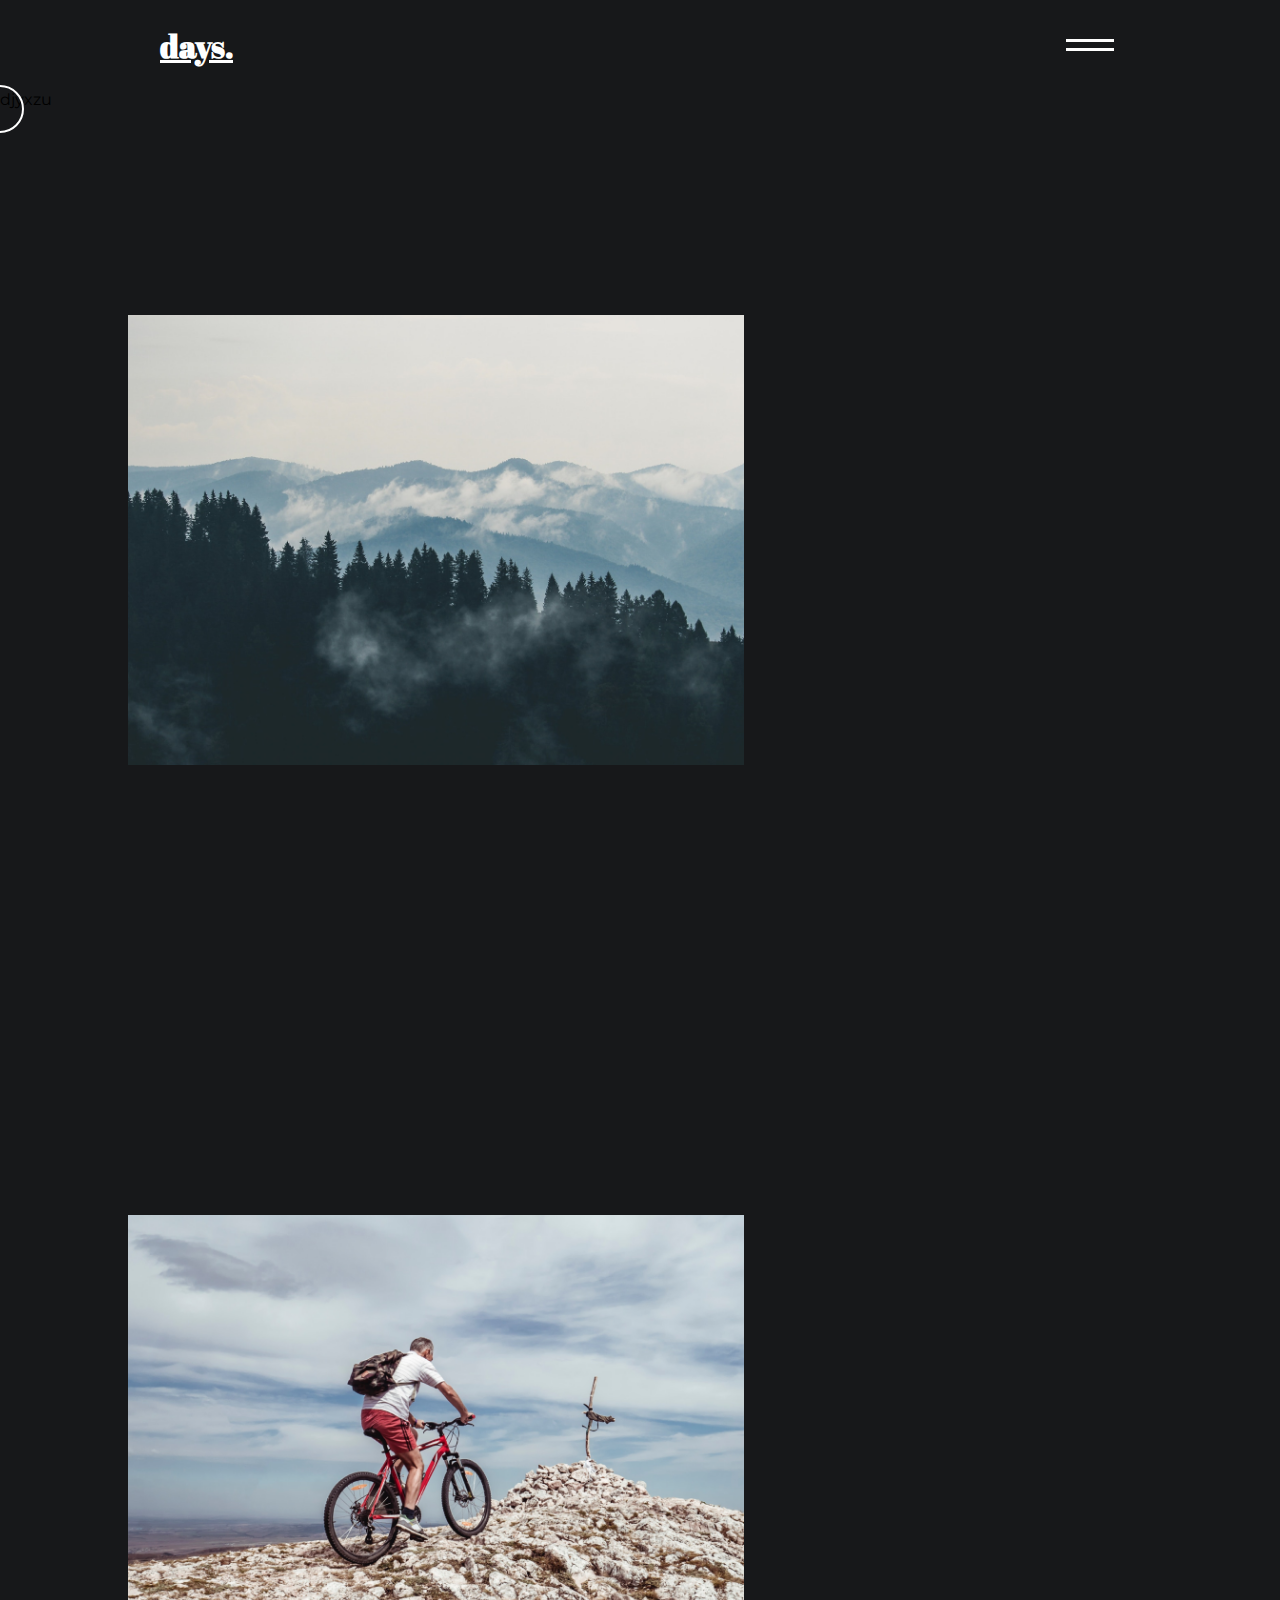
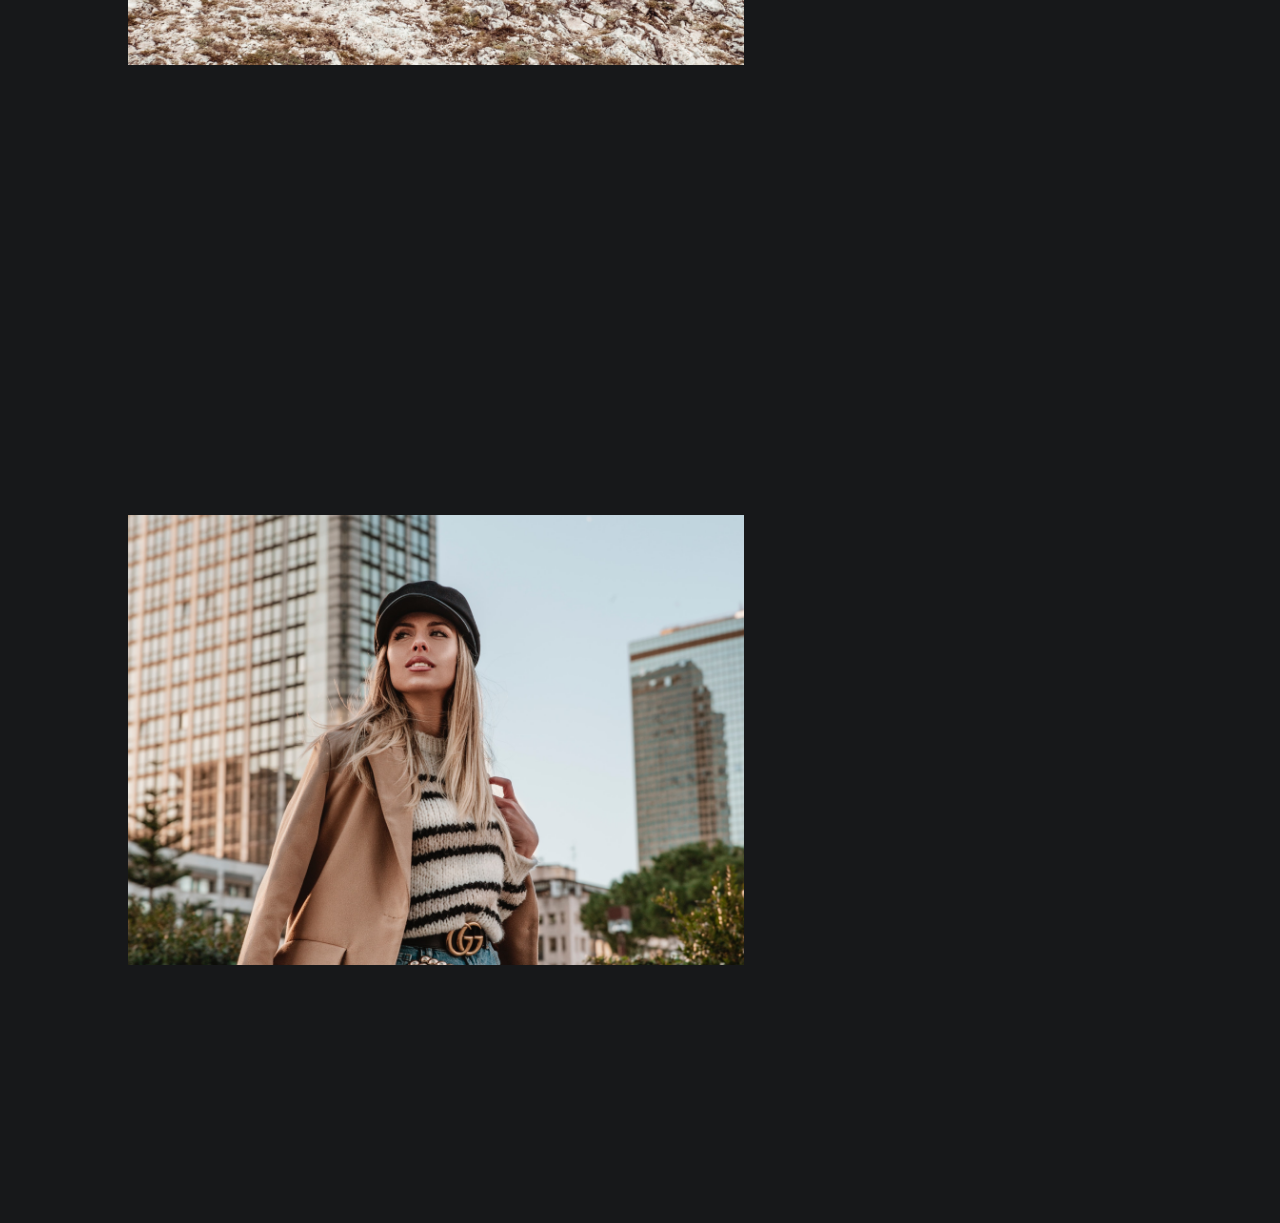
<file: index.html>
<!DOCTYPE html>
<html lang="en">
  <head>
    <meta charset="UTF-8" />
    <meta name="viewport" content="width=device-width, initial-scale=1.0" />
    <title>Travel Website</title>
    <link
      href="https://fonts.googleapis.com/css2?family=Abril+Fatface&family=Montserrat&display=swap"
      rel="stylesheet"
    />
    <link rel="stylesheet" href="/style.css" />
  </head>
  <body>
    <header class="nav-header">
      <h1><a href="./index.html" id="logo">days.</a></h1>
      <div class="burger">
        <div class="line1"></div>
        <div class="line2"></div>
      </div>
    </header>
    <main>
        <section class="mountain slide">
            <div class="hero-img">
                <img src="./img/forest.png" alt="forest image">
                <div class="reveal-image"></div>
            </div>
            <div class="hero-desc">
                <div class="title">
                    <h2>Freedom at you <span class="mountain-span"fingertips.</span></h2>
                        <div class="title-swipe t-swipe1"></div>
                </div>
                <p>Lorem ipsum dolor sit amet consectetur adipisicing elit. Facilis libero quod aliquid ipsum labore praesentium? Sint pariatur necessitatibus architecto totam.</p>
                <a class="explore mountain-explore" href="#">Explore</a>
                <div class="reveal-text"></div>
            </div>
        </section>
        <section class="hike slide">
            <div class="hero-img">
                <img src="./img/hike.png" alt="hike image">
                <div class="reveal-image"></div>
            </div>
            <div class="hero-desc">
                <div class="title">
                    <h2>Freedom at you <span class="hike-span"fingertips.</span></h2>
                        <div class="title-swipe t-swipe1"></div>
                </div>
                <p>Lorem ipsum dolor sit amet consectetur adipisicing elit. Facilis libero quod aliquid ipsum labore praesentium? Sint pariatur necessitatibus architecto totam.</p>
                <a class="explore hike-explore" href="#">Explore</a>
                <div class="reveal-text"></div>
            </div>
        </section>
        <section class="fashion slide">
            <div class="hero-img">
                <img src="./img/fashion.png" alt="fashion image">
                <div class="reveal-image"></div>
            </div>
            <div class="hero-desc">
                <div class="title">
                    <h2>Freedom at you <span class="fashion-span"fingertips.</span></h2>
                        <div class="title-swipe t-swipe1"></div>
                </div>
                <p>Lorem ipsum dolor sit amet consectetur adipisicing elit. Facilis libero quod aliquid ipsum labore praesentium? Sint pariatur necessitatibus architecto totam.</p>
                <a class="explore fashion-explore" href="#">Explore</a>
                <div class="reveal-text"></div>
            </div>
        </section>
    </main>
    <nav class="nav-bar">
        <ul class="nav-links">
            <h3>Youtube</h3>
            <h3>Instagram</h3>
            <h3>Twitter</h3>
        </ul>
        <div class="contact">
            <h2>Stay in touch.</h2>
            <p>Lorem ipsum dolor sit amet consectetur adipisicing elit. Et earum accusamus nam eos exercitationem velit magni ea repudiandae maxime tenetur.</p>
        </div>
    </nav>djyxzu
    <div class="cursor">
        <span class="cursor-text"></span>
    </div>  

    <div class="swipe swipe1"></div>
    <div class="swipe swipe2"></div>
    <div class="swipe swipe3"></div>
    <script src="/app.js"></script>
  </body>
</html>
</file>
<file: style.css>
* {
  margin: 0;
  padding: 0;
  box-sizing: border-box;
}

body {
  background: #17181a;
  font-family: "Montserrat", sans-serif;
  overflow-x: hidden;
  position: relative;
}

main {
  position: absolute;
}

#logo {
  color: white;
  font-family: "Abril Fatface", sans-serif;
}

.nav-header {
  min-height: 10vh;
  font-size: 1rem;
  display: flex;
  align-items: center;
  justify-content: space-between;
  color: white;
  width: 80%;
  margin: auto;
  padding: 0rem 2rem;
  z-index: 2;
  position: relative;
}

.line1,
.line2 {
  width: 3rem;
  height: 0.2rem;
  margin: 0.4rem;
  background: white;
  pointer-events: none;
}

.slide {
  min-height: 100vh;
  margin: 0 auto 0 auto;
  width: 80%;
  display: flex;
  justify-content: space-between;
  align-items: center;
  color: white;
  background: #17181a;
}

.hero-desc {
  display: flex;
  flex-direction: column;
  justify-content: center;
  align-items: center;
  flex: 1;
  flex-basis: 25;
  padding-left: 5rem;
  position: relative;
}

.hero-img {
  position: relative;
  flex: 1;
  flex-basis: 25rem;
  overflow: hidden;
}

.hero-img img {
  width: 100%;
  height: 100%;
  object-fit: cover;
}

.fashion-span {
  color: rgb(255, 139, 93);
}
.mountain-span {
  color: rgb(86, 124, 228);
}
.hike-span {
  color: rgb(167, 110, 231);
}

.hero-desc h2 {
  font-family: "Abril Fatface";
  font-size: 5rem;
}

.hero-desc p {
  padding: 3rem 0rem;
  font-size: 1.5rem;
  color: white;
}

.explore {
  padding: 1rem 2rem;
  background: none;
  color: white;
  border: none;
  border: 1px solid white;
  text-decoration: none;
  align-self: flex-start;
}

.nav-bar {
  position: fixed;
  top: 0;
  left: 0;
  width: 100%;
  height: 100%;
  background: white;
  display: flex;
  justify-content: space-around;
  align-items: center;
  z-index: 1;
  opacity: 1;
  clip-path: circle(50px at 100% -100%);
  -webkit-clip-path: circle(50px at 100% -100%);
}

.burger {
  cursor: pointer;
}

.nav-links {
  font-size: 3rem;
  flex-basis: 30rem;
}
.nav-links h3 {
  padding: 3rem 0rem;
}
.contact {
  flex-basis: 30rem;
}

.contact h2 {
  font-size: 3rem;
  padding: 2rem 0rem;
}

.contact p {
  font-size: 1.5rem;
  line-height: 2rem;
}

.reveal-img,
.reveal-text {
  position: absolute;
  width: 100%;
  height: 150%;
  background: #17181a;
  left: 0;
  top: -15%;
}

.cursor {
  width: 3rem;
  height: 3rem;
  border: 2px solid white;
  border-radius: 50%;
  position: absolute;
  transform: translate(-50%, -50%);
  pointer-events: none;
  transition: all 0.5s ease-in-out;
  transition-property: background, transform;
  transform-origin: 75% 75%;
}

.cursor.nav-active {
  background: rgb(88, 126, 151);
  transform: scale(3);
}

.cursor.explore-active {
  background: white;
  transform: scale(3);
}

.cursor-text {
  position: absolute;
  top: 50%;
  left: 50%;
  font-size: 0.5rem;
  transform: translate(-50%, -50%);
}

.title {
  position: relative;
  overflow: hidden;
}

.title-swipe {
  width: 100%;
  height: 100%;
  top: 0;
  left: 0;
  position: absolute;
  mix-blend-mode: darken;
  transform: translateY(100%);
}

.t-swipe1 {
  background: rgb(86, 124, 228);
}
.t-swipe2 {
  background: rgb(167, 110, 231);
}
.t-swipe3 {
  background: rgb(255, 139, 93);
}

.scrollmagic-pin-spacer {
  position: static !important;
}

body.hide {
  overflow: hidden;
}

/* Other pages*/
.fashion1,
.fashion2,
.fashion3 {
  min-height: 90vh;
  display: flex;
  justify-content: center;
  align-items: center;
  width: 70%;
  margin: auto;
  color: white;
  margin-top: 5rem;
  flex-wrap: wrap;
  position: relative;
}

.fashion-img {
  height: 70vh;
  flex-basis: 30rem;
}

.fashion-text {
  flex: 1;
  position: relative;
  flex-basis: 25rem;
}

.fashion-img img {
  width: 100%;
  height: 100%;
  object-fit: scale-down;
}

.fashion-text h1 {
  font-size: 6rem;
  padding: 5rem 0rem;
}

.fashion1 h1 {
  color: rgb(255, 139, 93);
}

.fashion2 h1 {
  color: rgb(167, 110, 231);
}

.fashion3 h1 {
  color: rgb(86, 124, 228);
}

.fashion-text {
  font-size: 2rem;
  padding: 2rem 2rem 0rem 0rem;
  margin-bottom: 10rem;
}

.fashion-nr {
  font-size: 15rem;
  position: absolute;
  left: 50%;
  bottom: 10%;
  color: rgba(255, 255, 255, 0.349);
}

.swipe {
  position: fixed;
  width: 100%;
  height: 100%;
  top: 0;
  left: 0;
  transform: translateX(-100%);
}

.swipe1 {
  background: rgb(167, 110, 231);
  z-index: 5;
}
.swipe2 {
  background: rgb(86, 124, 228);
  z-index: 4;
}
.swipe3 {
  background: rgb(255, 139, 93);
  z-index: 3;
}

@media screen and (max-width: 1500px) {
  .hero-img {
    height: 50vh;
  }

  .fashion-text {
    font-size: 2rem;
    padding: 1rem 0rem;
  }
  .fashion-text p {
    font-size: 1.2rem;
  }
  .fashion-img img {
    height: 50vh;
    object-position: top;
  }
}

@media screen and (max-width: 1024px) {
  main {
    width: 100%;
    margin: 0;
  }

  .slide {
    display: block;
    width: 100%;
    text-align: center;
  }

  .hero-desc {
    padding: 0;
  }

  .hero-desc h2 {
    font-size: 1.6rem;
    padding: 1rem 0rem;
  }
  .hero-desc p {
    padding: 2rem 1rem;
    font-size: 1rem;
    line-height: 1.5rem;
    text-align: center;
  }

  .explore {
    width: 60%;
    margin: auto;
  }

  .detail-slide {
    width: 100%;
    text-align: cenetr;
  }

  .fashion-text p {
    margin-bottom: 5rem;
    padding: 0;
  }

  .fashion-text h1 {
    margin: 2rem 0rem;
  }

  .fashion-nr {
    font-size: 8rem;
  }

  .nav-bar {
    display: block;
  }

  .nav-links {
    font-size: 2rem;
    text-align: center;
  }

  .contact h2 {
    font-size: 3rem;
    text-align: center;
  }

  .contact p {
    font-size: 1.2rem;
    padding: 2rem;
    text-align: center;
  }
}
</file>
